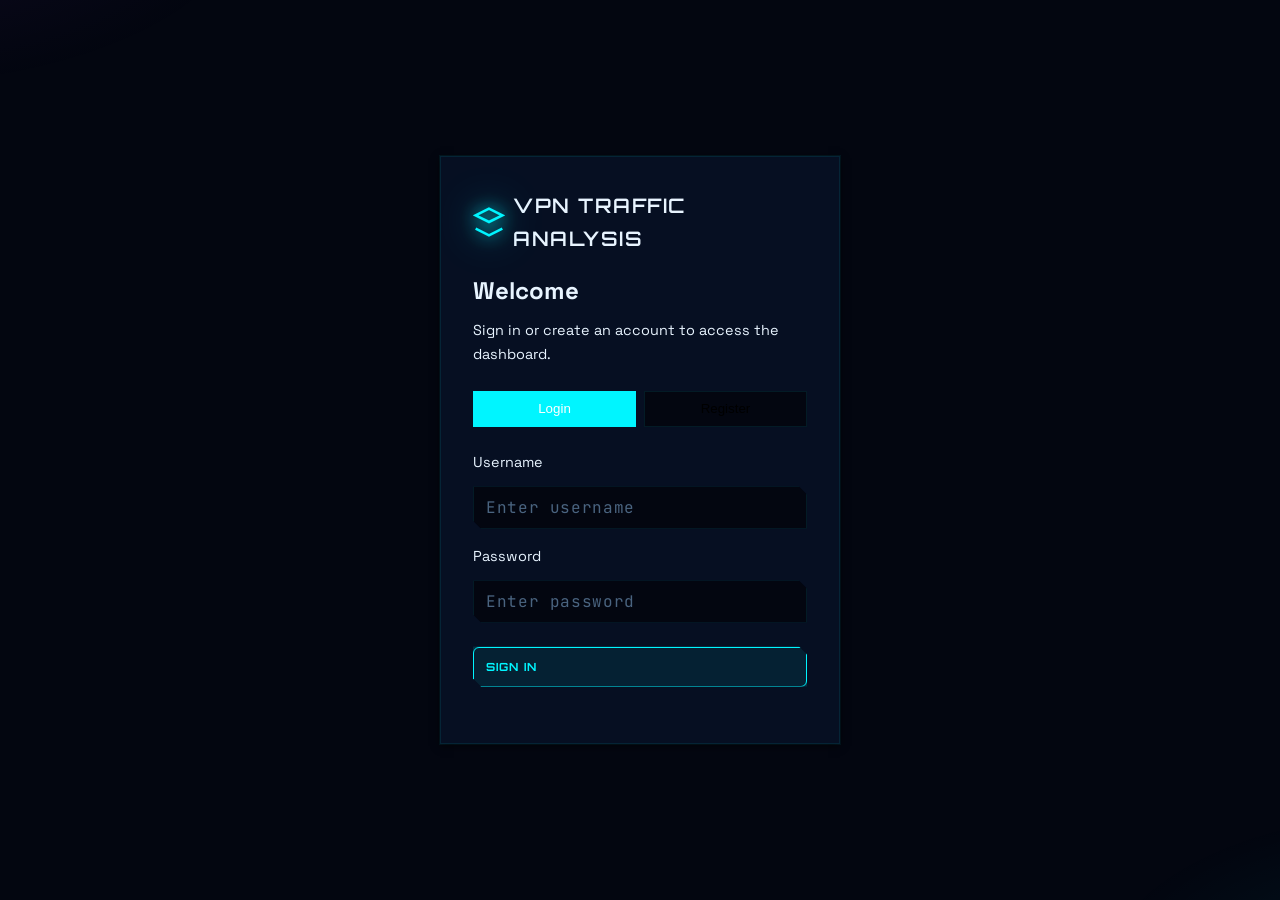
<file: login.html>
<!DOCTYPE html>
<html lang="en">
<head>
  <meta charset="UTF-8">
  <meta name="viewport" content="width=device-width, initial-scale=1.0">
  <title>Login | VPN Traffic Analysis</title>
  <link rel="preconnect" href="https://fonts.googleapis.com">
  <link rel="preconnect" href="https://fonts.gstatic.com" crossorigin>
  <link href="https://fonts.googleapis.com/css2?family=Poppins:wght@300;400;500;600;700&display=swap" rel="stylesheet">
  <link rel="stylesheet" href="styles.css">
  <style>
    .auth-page { min-height: 100vh; display: flex; align-items: center; justify-content: center; background: var(--bg); padding: 1rem; }
    .auth-card { width: 100%; max-width: 400px; background: var(--card); border-radius: var(--radius); padding: 2rem; box-shadow: var(--shadow); border: 1px solid var(--border); }
    .auth-card h1 { font-size: 1.5rem; margin-bottom: 0.5rem; }
    .auth-card p { color: var(--text-muted); font-size: 0.9rem; margin-bottom: 1.5rem; }
    .auth-tabs { display: flex; gap: 0.5rem; margin-bottom: 1.5rem; }
    .auth-tab { flex: 1; padding: 0.6rem; border: 1px solid var(--border); background: var(--bg); border-radius: var(--radius); cursor: pointer; font-weight: 500; text-align: center; }
    .auth-tab.active { background: var(--primary); color: white; border-color: var(--primary); }
    .auth-form { display: none; }
    .auth-form.active { display: block; }
    .auth-form .form-group { margin-bottom: 1rem; }
    .auth-form label { display: block; font-size: 0.9rem; margin-bottom: 0.35rem; }
    .auth-form input { width: 100%; padding: 0.6rem 0.75rem; border: 1px solid var(--border); border-radius: var(--radius); background: var(--bg); font-size: 1rem; }
    .auth-form input:focus { outline: none; border-color: var(--primary); box-shadow: 0 0 0 2px var(--primary-light); }
    .auth-form .btn { width: 100%; padding: 0.75rem; margin-top: 0.5rem; }
    .auth-msg { font-size: 0.85rem; color: var(--error); margin-top: 0.5rem; }
    .auth-msg.success { color: var(--success); }
  </style>
</head>
<body>
  <div class="auth-page">
    <div class="auth-card">
      <div class="logo" style="display: flex; align-items: center; gap: 0.5rem; margin-bottom: 1rem;">
        <svg width="32" height="32" viewBox="0 0 24 24" fill="none" stroke="currentColor" stroke-width="2">
          <path d="M12 2L2 7l10 5 10-5-10-5z"/>
          <path d="M2 17l10 5 10-5"/>
        </svg>
        <span style="font-size: 1.25rem; font-weight: 600;">VPN Traffic Analysis</span>
      </div>
      <h1>Welcome</h1>
      <p>Sign in or create an account to access the dashboard.</p>

      <div class="auth-tabs">
        <button class="auth-tab active" data-tab="login">Login</button>
        <button class="auth-tab" data-tab="register">Register</button>
      </div>

      <form id="loginForm" class="auth-form active">
        <div class="form-group">
          <label>Username</label>
          <input type="text" name="username" required placeholder="Enter username">
        </div>
        <div class="form-group">
          <label>Password</label>
          <input type="password" name="password" required placeholder="Enter password">
        </div>
        <button type="submit" class="btn btn-primary">Sign In</button>
        <p id="loginMsg" class="auth-msg"></p>
      </form>

      <form id="registerForm" class="auth-form">
        <div class="form-group">
          <label>Username</label>
          <input type="text" name="username" required placeholder="Choose username">
        </div>
        <div class="form-group">
          <label>Password</label>
          <input type="password" name="password" required placeholder="Choose password" minlength="4">
        </div>
        <div class="form-group">
          <label>Confirm Password</label>
          <input type="password" name="confirm" required placeholder="Confirm password">
        </div>
        <button type="submit" class="btn btn-primary">Create Account</button>
        <p id="registerMsg" class="auth-msg"></p>
      </form>
    </div>
  </div>
  <script>
    (function() {
      if (localStorage.getItem('vpn_user')) {
        window.location.href = '/';
        return;
      }
      const USERS_KEY = 'vpn_users';
      const USER_KEY = 'vpn_user';

      function getUsers() {
        try { return JSON.parse(localStorage.getItem(USERS_KEY) || '{}'); } catch { return {}; }
      }
      function saveUsers(users) { localStorage.setItem(USERS_KEY, JSON.stringify(users)); }

      document.querySelectorAll('.auth-tab').forEach(tab => {
        tab.addEventListener('click', () => {
          document.querySelectorAll('.auth-tab').forEach(t => t.classList.remove('active'));
          document.querySelectorAll('.auth-form').forEach(f => f.classList.remove('active'));
          tab.classList.add('active');
          document.getElementById(tab.dataset.tab + 'Form').classList.add('active');
          document.getElementById(tab.dataset.tab + 'Msg').textContent = '';
        });
      });

      document.getElementById('loginForm').addEventListener('submit', (e) => {
        e.preventDefault();
        const msg = document.getElementById('loginMsg');
        const username = e.target.username.value.trim();
        const password = e.target.password.value;
        const users = getUsers();
        if (!users[username] || users[username] !== password) {
          msg.textContent = 'Invalid username or password';
          msg.classList.remove('success');
          return;
        }
        localStorage.setItem(USER_KEY, JSON.stringify({ username }));
        msg.textContent = 'Success! Redirecting...';
        msg.classList.add('success');
        setTimeout(() => window.location.href = '/', 500);
      });

      document.getElementById('registerForm').addEventListener('submit', (e) => {
        e.preventDefault();
        const msg = document.getElementById('registerMsg');
        const username = e.target.username.value.trim();
        const password = e.target.password.value;
        const confirm = e.target.confirm.value;
        if (password !== confirm) {
          msg.textContent = 'Passwords do not match';
          msg.classList.remove('success');
          return;
        }
        if (password.length < 4) {
          msg.textContent = 'Password must be at least 4 characters';
          msg.classList.remove('success');
          return;
        }
        const users = getUsers();
        if (users[username]) {
          msg.textContent = 'Username already exists';
          msg.classList.remove('success');
          return;
        }
        users[username] = password;
        saveUsers(users);
        localStorage.setItem(USER_KEY, JSON.stringify({ username }));
        msg.textContent = 'Account created! Redirecting...';
        msg.classList.add('success');
        setTimeout(() => window.location.href = '/', 500);
      });
    })();
  </script>
</body>
</html>
</file>
<file: styles.css>
/* ============================================================
   VPN TRAFFIC CLASSIFIER — MAXIMUM EDITION (FIXED)
   Cyberpunk Intelligence Terminal
   Orbitron + JetBrains Mono · Neon · Holographic · Kinetic
   Full light/dark theme support · All text visible
   ============================================================ */

@import url('https://fonts.googleapis.com/css2?family=Orbitron:wght@400;500;600;700;800;900&family=JetBrains+Mono:ital,wght@0,300;0,400;0,500;0,700;1,400&family=Space+Grotesk:wght@300;400;500;600;700&display=swap');

/* ══════════════════════════════════════════════════════════════
   DARK THEME (default)
══════════════════════════════════════════════════════════════ */
:root,
[data-theme="dark"] {
  /* Base backgrounds */
  --bg:             #030610;
  --bg-2:           #060d1a;
  --bg-3:           #0a1428;
  --bg-4:           #0e1c36;

  /* Neon colors */
  --cyan:           #00f5ff;
  --cyan-dim:       #00c8d4;
  --cyan-ghost:     rgba(0, 245, 255, 0.08);
  --cyan-glow-sm:   0 0 12px rgba(0, 245, 255, 0.5);
  --cyan-glow:      0 0 30px rgba(0, 245, 255, 0.35), 0 0 60px rgba(0, 245, 255, 0.15);

  --violet:         #b14fff;
  --violet-dim:     #8b3fd4;
  --violet-ghost:   rgba(177, 79, 255, 0.07);
  --violet-glow:    0 0 30px rgba(177, 79, 255, 0.4), 0 0 60px rgba(177, 79, 255, 0.15);

  --pink:           #ff2d78;
  --amber:          #ffb800;
  --amber-ghost:    rgba(255, 184, 0, 0.1);
  --amber-glow:     0 0 20px rgba(255, 184, 0, 0.4);

  --green:          #00ff88;
  --green-dim:      #00d46e;
  --green-ghost:    rgba(0, 255, 136, 0.08);
  --green-glow:     0 0 30px rgba(0, 255, 136, 0.4), 0 0 60px rgba(0, 255, 136, 0.15);

  --red:            #ff3d5a;
  --red-ghost:      rgba(255, 61, 90, 0.09);
  --red-glow:       0 0 30px rgba(255, 61, 90, 0.45);

  /* Semantic aliases */
  --primary:        #00f5ff;
  --success:        #00ff88;
  --success-bg:     rgba(0, 255, 136, 0.08);
  --success-glow:   0 0 30px rgba(0, 255, 136, 0.4), 0 0 60px rgba(0, 255, 136, 0.15);
  --danger:         #ff3d5a;
  --danger-bg:      rgba(255, 61, 90, 0.09);
  --danger-glow:    0 0 30px rgba(255, 61, 90, 0.45);
  --warning:        #ffb800;
  --warning-bg:     rgba(255, 184, 0, 0.1);
  --error:          #ff3d5a;

  /* TEXT — readable on dark */
  --text:           #e8f4ff;
  --text-2:         #8ab0d0;
  --text-3:         #4a6480;
  --text-on-neon:   #031020;   /* text sitting ON a neon bg */

  /* Borders */
  --border:         rgba(0, 245, 255, 0.09);
  --border-2:       rgba(0, 245, 255, 0.16);
  --border-active:  rgba(0, 245, 255, 0.5);

  /* Surfaces */
  --glass:          rgba(3, 10, 28, 0.88);
  --card:           rgba(8, 18, 42, 0.72);
  --card-hover:     rgba(10, 24, 55, 0.88);

  /* Sidebar */
  --sidebar-bg:     rgba(2, 5, 15, 0.97);
  --sidebar-text:   #4a6480;
  --sidebar-active: #00f5ff;

  /* Shadows */
  --shadow:         0 2px 8px rgba(0,0,0,0.6), 0 0 0 1px rgba(0,245,255,0.07);
  --shadow-lg:      0 20px 60px rgba(0,0,0,0.7), 0 0 0 1px rgba(0,245,255,0.12);
  --shadow-card:    0 4px 24px rgba(0,0,0,0.5), 0 0 0 1px rgba(0,245,255,0.07);

  /* Atmospheric backgrounds */
  --body-scanline:  rgba(0, 245, 255, 0.015);
  --body-grid:      rgba(0, 245, 255, 0.04);
  --body-glow-l:    rgba(177, 79, 255, 0.12);
  --body-glow-r:    rgba(0, 245, 255, 0.10);
  --body-pulse-l:   rgba(177, 79, 255, 0.07);
  --body-pulse-r:   rgba(0, 245, 255, 0.07);

  /* Gradient text — safe */
  --gradient-title: linear-gradient(135deg, #e8f4ff 0%, #00f5ff 50%, #b14fff 100%);
  --gradient-title-2: linear-gradient(90deg, #e8f4ff 0%, #00f5ff 40%, #b14fff 80%);
  --gradient-danger-title: linear-gradient(90deg, #ff3d5a, #ff2d78, #b14fff);

  /* Clip corners */
  --clip-corner:    polygon(0 0, calc(100% - 12px) 0, 100% 12px, 100% 100%, 12px 100%, 0 calc(100% - 12px));
  --clip-corner-sm: polygon(0 0, calc(100% - 8px) 0, 100% 8px, 100% 100%, 8px 100%, 0 calc(100% - 8px));

  /* Motion */
  --ease:           cubic-bezier(0.16, 1, 0.3, 1);
  --ease-bounce:    cubic-bezier(0.34, 1.56, 0.64, 1);
  --t:              0.2s cubic-bezier(0.16, 1, 0.3, 1);
  --t-slow:         0.5s cubic-bezier(0.16, 1, 0.3, 1);
}

/* ══════════════════════════════════════════════════════════════
   LIGHT THEME — Luminous Holographic
══════════════════════════════════════════════════════════════ */
[data-theme="light"] {
  /* Base backgrounds — bright pearl */
  --bg:             #f0f4ff;
  --bg-2:           #e4ecff;
  --bg-3:           #d8e4ff;
  --bg-4:           #ccd8ff;

  /* Neon → shifted to deeper saturated tones for contrast on light */
  --cyan:           #0088cc;
  --cyan-dim:       #006fa8;
  --cyan-ghost:     rgba(0, 136, 204, 0.1);
  --cyan-glow-sm:   0 0 10px rgba(0, 136, 204, 0.35);
  --cyan-glow:      0 0 24px rgba(0, 136, 204, 0.25), 0 0 48px rgba(0, 136, 204, 0.1);

  --violet:         #7c22e0;
  --violet-dim:     #6318b8;
  --violet-ghost:   rgba(124, 34, 224, 0.08);
  --violet-glow:    0 0 24px rgba(124, 34, 224, 0.25);

  --pink:           #cc1060;
  --amber:          #b06000;
  --amber-ghost:    rgba(176, 96, 0, 0.08);
  --amber-glow:     0 0 14px rgba(176, 96, 0, 0.25);

  --green:          #007a40;
  --green-dim:      #006030;
  --green-ghost:    rgba(0, 122, 64, 0.09);
  --green-glow:     0 0 20px rgba(0, 122, 64, 0.2);

  --red:            #cc1a30;
  --red-ghost:      rgba(204, 26, 48, 0.08);
  --red-glow:       0 0 20px rgba(204, 26, 48, 0.2);

  /* Semantic */
  --primary:        #0088cc;
  --success:        #007a40;
  --success-bg:     rgba(0, 122, 64, 0.09);
  --success-glow:   0 0 20px rgba(0, 122, 64, 0.2);
  --danger:         #cc1a30;
  --danger-bg:      rgba(204, 26, 48, 0.08);
  --danger-glow:    0 0 20px rgba(204, 26, 48, 0.2);
  --warning:        #b06000;
  --warning-bg:     rgba(176, 96, 0, 0.08);
  --error:          #cc1a30;

  /* TEXT — readable on light */
  --text:           #0a0f1e;
  --text-2:         #2c4060;
  --text-3:         #5070a0;
  --text-on-neon:   #ffffff;

  /* Borders */
  --border:         rgba(0, 136, 204, 0.14);
  --border-2:       rgba(0, 136, 204, 0.24);
  --border-active:  rgba(0, 136, 204, 0.55);

  /* Surfaces */
  --glass:          rgba(240, 244, 255, 0.92);
  --card:           rgba(255, 255, 255, 0.82);
  --card-hover:     rgba(255, 255, 255, 0.96);

  /* Sidebar stays dark */
  --sidebar-bg:     #080e20;
  --sidebar-text:   #5070a0;
  --sidebar-active: #00c8ff;

  /* Shadows */
  --shadow:         0 2px 8px rgba(0,0,0,0.1), 0 0 0 1px rgba(0,136,204,0.1);
  --shadow-lg:      0 16px 48px rgba(0,0,0,0.14), 0 0 0 1px rgba(0,136,204,0.14);
  --shadow-card:    0 4px 20px rgba(0,0,0,0.08), 0 0 0 1px rgba(0,136,204,0.1);

  /* Atmospheric backgrounds — lighter, softer */
  --body-scanline:  rgba(0, 100, 180, 0.018);
  --body-grid:      rgba(0, 100, 180, 0.055);
  --body-glow-l:    rgba(124, 34, 224, 0.06);
  --body-glow-r:    rgba(0, 136, 204, 0.06);
  --body-pulse-l:   rgba(124, 34, 224, 0.04);
  --body-pulse-r:   rgba(0, 136, 204, 0.04);

  /* Gradient text — safe on light */
  --gradient-title: linear-gradient(135deg, #0a0f1e 0%, #0088cc 50%, #7c22e0 100%);
  --gradient-title-2: linear-gradient(90deg, #0a0f1e 0%, #0088cc 40%, #7c22e0 80%);
  --gradient-danger-title: linear-gradient(90deg, #cc1a30, #cc1060, #7c22e0);
}

/* ══════════════════════════════════════════════════════════════
   RESET & BASE
══════════════════════════════════════════════════════════════ */
*, *::before, *::after {
  box-sizing: border-box;
  margin: 0;
  padding: 0;
}

html {
  font-size: 16px;
  scroll-behavior: smooth;
  -webkit-font-smoothing: antialiased;
  -moz-osx-font-smoothing: grayscale;
  cursor: crosshair;
}

/* ── BODY — ATMOSPHERIC (theme-adaptive) ────────────────────── */
body {
  font-family: "Space Grotesk", system-ui, sans-serif;
  background-color: var(--bg);
  color: var(--text);
  line-height: 1.65;
  min-height: 100vh;
  overflow-x: hidden;
  transition: background-color 0.4s ease, color 0.3s ease;

  background-image:
    repeating-linear-gradient(
      0deg,
      transparent,
      transparent 2px,
      var(--body-scanline) 2px,
      var(--body-scanline) 4px
    ),
    linear-gradient(var(--body-grid) 1px, transparent 1px),
    linear-gradient(90deg, var(--body-grid) 1px, transparent 1px),
    radial-gradient(ellipse 70% 50% at -10% -5%, var(--body-glow-l) 0%, transparent 60%),
    radial-gradient(ellipse 60% 50% at 110% 110%, var(--body-glow-r) 0%, transparent 55%);

  background-size:
    100% 4px,
    40px 40px,
    40px 40px,
    100% 100%,
    100% 100%;

  background-attachment: fixed;
}

body::before {
  content: '';
  position: fixed;
  top: -50%;
  left: -50%;
  width: 200%;
  height: 200%;
  background:
    radial-gradient(ellipse 30% 20% at 20% 20%, var(--body-pulse-l) 0%, transparent 50%),
    radial-gradient(ellipse 25% 20% at 80% 80%, var(--body-pulse-r) 0%, transparent 50%);
  animation: ambientPulse 8s ease-in-out infinite alternate;
  pointer-events: none;
  z-index: 0;
}

@keyframes ambientPulse {
  0%   { transform: scale(1) rotate(0deg); opacity: 0.6; }
  100% { transform: scale(1.1) rotate(2deg); opacity: 1; }
}

/* ── SCROLLBAR ──────────────────────────────────────────────── */
::-webkit-scrollbar { width: 6px; height: 6px; }
::-webkit-scrollbar-track { background: var(--bg-2); }
::-webkit-scrollbar-thumb {
  background: linear-gradient(180deg, var(--cyan), var(--violet));
  border-radius: 99px;
}
::-webkit-scrollbar-corner { background: var(--bg-2); }

::selection {
  background: rgba(0, 136, 204, 0.22);
  color: var(--cyan);
}

[data-theme="dark"] ::selection {
  background: rgba(0, 245, 255, 0.22);
  color: #00f5ff;
}

/* ══════════════════════════════════════════════════════════════
   LAYOUT
══════════════════════════════════════════════════════════════ */
.app-wrapper {
  display: flex;
  min-height: 100vh;
  position: relative;
  z-index: 1;
}

/* ══════════════════════════════════════════════════════════════
   SIDEBAR
══════════════════════════════════════════════════════════════ */
.sidebar {
  width: 260px;
  min-width: 260px;
  background: var(--sidebar-bg);
  padding: 0;
  position: fixed;
  height: 100vh;
  z-index: 100;
  transition: transform var(--t-slow), width var(--t-slow);
  border-right: 1px solid var(--border);
  overflow: hidden;
}

/* Animated glowing border-right */
.sidebar::after {
  content: '';
  position: absolute;
  top: 0;
  right: 0;
  width: 1px;
  height: 100%;
  background: linear-gradient(180deg,
    transparent 0%,
    #00f5ff 20%,
    #b14fff 50%,
    #00f5ff 80%,
    transparent 100%
  );
  box-shadow: 0 0 12px rgba(0,245,255,0.5);
  animation: sidebarLineScroll 4s linear infinite;
}

@keyframes sidebarLineScroll {
  0%   { opacity: 0.4; }
  50%  { opacity: 1; }
  100% { opacity: 0.4; }
}

/* Top accent bar */
.sidebar::before {
  content: '';
  position: absolute;
  top: 0;
  left: 0;
  right: 0;
  height: 3px;
  background: linear-gradient(90deg, transparent, #00f5ff, #b14fff, #ff2d78, transparent);
  animation: chromaShift 3s ease infinite;
  z-index: 2;
}

@keyframes chromaShift {
  0%, 100% { filter: hue-rotate(0deg); }
  50%       { filter: hue-rotate(30deg); }
}

.sidebar-header {
  padding: 1.75rem 1.5rem 1.25rem;
  position: relative;
}

/* Separator line after logo */
.sidebar-header::after {
  content: '';
  display: block;
  margin-top: 1.25rem;
  height: 1px;
  background: linear-gradient(90deg, rgba(0,245,255,0.3), transparent);
}

.logo {
  display: flex;
  align-items: center;
  gap: 0.75rem;
  /* Always white/light on the always-dark sidebar */
  color: #e8f4ff;
  font-family: "Orbitron", monospace;
  font-weight: 800;
  font-size: 0.95rem;
  letter-spacing: 0.1em;
  text-transform: uppercase;
}

.logo svg {
  flex-shrink: 0;
  color: #00f5ff;
  filter: drop-shadow(0 0 8px #00f5ff) drop-shadow(0 0 20px rgba(0,245,255,0.4));
  animation: logoGlow 3s ease-in-out infinite alternate;
}

@keyframes logoGlow {
  0%   { filter: drop-shadow(0 0 6px #00f5ff) drop-shadow(0 0 14px rgba(0,245,255,0.3)); }
  100% { filter: drop-shadow(0 0 12px #00f5ff) drop-shadow(0 0 28px rgba(0,245,255,0.5)); }
}

.sidebar-nav {
  display: flex;
  flex-direction: column;
  gap: 0.1rem;
  padding: 0.5rem 0.75rem;
}

.nav-item {
  display: flex;
  align-items: center;
  gap: 0.75rem;
  padding: 0.7rem 0.85rem;
  background: none;
  border: 1px solid transparent;
  border-radius: 6px;
  /* Always light text on dark sidebar */
  color: #5070a0;
  font-family: "Orbitron", monospace;
  font-size: 0.68rem;
  font-weight: 600;
  letter-spacing: 0.08em;
  text-transform: uppercase;
  cursor: pointer;
  transition: all 0.2s ease;
  text-align: left;
  width: 100%;
  position: relative;
  overflow: hidden;
  clip-path: polygon(0 0, calc(100% - 8px) 0, 100% 8px, 100% 100%, 8px 100%, 0 calc(100% - 8px));
}

.nav-item::before {
  content: '';
  position: absolute;
  top: 0;
  left: -100%;
  width: 100%;
  height: 100%;
  background: linear-gradient(90deg, transparent, rgba(0,245,255,0.08), transparent);
  transition: left 0.4s ease;
}

.nav-item:hover::before { left: 100%; }

.nav-item:hover {
  color: #00f5ff;
  border-color: rgba(0,245,255,0.15);
  background: rgba(0,245,255,0.06);
}

.nav-item.active {
  color: #00f5ff;
  background: rgba(0,245,255,0.08);
  border-color: rgba(0,245,255,0.4);
  box-shadow: 0 0 12px rgba(0,245,255,0.2), inset 0 0 20px rgba(0,245,255,0.04);
}

.nav-item.active svg {
  filter: drop-shadow(0 0 4px #00f5ff);
}

.nav-item.active::after {
  content: '';
  position: absolute;
  left: 0;
  top: 20%;
  bottom: 20%;
  width: 2px;
  background: #00f5ff;
  box-shadow: 0 0 8px #00f5ff;
  border-radius: 99px;
}

/* ══════════════════════════════════════════════════════════════
   MAIN
══════════════════════════════════════════════════════════════ */
.main {
  flex: 1;
  margin-left: 260px;
  display: flex;
  flex-direction: column;
  min-height: 100vh;
}

/* ══════════════════════════════════════════════════════════════
   TOPBAR
══════════════════════════════════════════════════════════════ */
.topbar {
  background: var(--glass);
  padding: 0.875rem 2rem;
  display: flex;
  align-items: center;
  justify-content: space-between;
  position: sticky;
  top: 0;
  z-index: 50;
  backdrop-filter: blur(24px) saturate(1.5);
  -webkit-backdrop-filter: blur(24px) saturate(1.5);
  border-bottom: 1px solid var(--border);
  box-shadow: var(--shadow);
  transition: background 0.3s ease;
}

/* Animated scan line on topbar */
.topbar::after {
  content: '';
  position: absolute;
  bottom: -1px;
  left: -40%;
  height: 1px;
  width: 40%;
  background: linear-gradient(90deg, transparent, var(--cyan), transparent);
  animation: topbarScan 3s linear infinite;
}

@keyframes topbarScan {
  0%   { left: -40%; }
  100% { left: 140%; }
}

.topbar-title {
  font-family: "Orbitron", monospace;
  font-size: 1rem;
  font-weight: 700;
  letter-spacing: 0.1em;
  text-transform: uppercase;
  /* Use plain var(--text) so it's always readable; add subtle glow */
  color: var(--text);
  text-shadow: 0 0 20px rgba(0, 136, 204, 0.3);
}

[data-theme="dark"] .topbar-title {
  text-shadow: 0 0 20px rgba(0, 245, 255, 0.3);
}

.topbar-right {
  display: flex;
  align-items: center;
  gap: 0.875rem;
}

.model-badge {
  font-family: "JetBrains Mono", monospace;
  font-size: 0.68rem;
  font-weight: 700;
  padding: 0.28rem 0.65rem;
  border-radius: 999px;
  border: 1px solid transparent;
  letter-spacing: 0.1em;
  text-transform: uppercase;
}

.model-badge.loaded {
  background: var(--success-bg);
  color: var(--success);
  border-color: rgba(0, 122, 64, 0.3);
  box-shadow: var(--success-glow);
  animation: statusPulse 3s ease-in-out infinite;
}

[data-theme="dark"] .model-badge.loaded {
  border-color: rgba(0,255,136,0.3);
}

@keyframes statusPulse {
  0%, 100% { opacity: 1; }
  50%       { opacity: 0.75; }
}

.model-badge.error {
  background: var(--danger-bg);
  color: var(--danger);
  border-color: rgba(204,26,48,0.3);
  box-shadow: var(--danger-glow);
}

[data-theme="dark"] .model-badge.error {
  border-color: rgba(255,61,90,0.3);
}

.user-badge {
  font-family: "JetBrains Mono", monospace;
  font-size: 0.75rem;
  color: var(--text-3);
}

.btn-sm { padding: 0.3rem 0.7rem; font-size: 0.75rem; }

.theme-toggle {
  width: 38px;
  height: 38px;
  border-radius: 6px;
  border: 1px solid var(--border-2);
  background: var(--card);
  cursor: pointer;
  display: flex;
  align-items: center;
  justify-content: center;
  transition: all 0.2s ease;
  clip-path: polygon(0 0, calc(100% - 8px) 0, 100% 8px, 100% 100%, 8px 100%, 0 calc(100% - 8px));
}

.theme-toggle:hover {
  border-color: var(--cyan);
  box-shadow: var(--cyan-glow-sm);
  background: var(--cyan-ghost);
}

.theme-toggle svg { color: var(--text-2); }

/* Dark theme: show sun (to switch to light), hide moon */
.theme-toggle .icon-moon { display: none; }
.theme-toggle .icon-sun  { display: block; }

/* Light theme: show moon (to switch to dark), hide sun */
[data-theme="light"] .theme-toggle .icon-sun  { display: none; }
[data-theme="light"] .theme-toggle .icon-moon { display: block; }

/* ══════════════════════════════════════════════════════════════
   CONTENT
══════════════════════════════════════════════════════════════ */
.content {
  flex: 1;
  padding: 2rem;
  max-width: 1000px;
  position: relative;
  z-index: 1;
}

.page { display: none; }

.page.active {
  display: block;
  animation: pageReveal 0.5s ease both;
}

@keyframes pageReveal {
  0%   { opacity: 0; transform: translateY(14px) scale(0.99); filter: blur(3px); }
  100% { opacity: 1; transform: translateY(0) scale(1); filter: blur(0); }
}

.section-title {
  font-family: "Orbitron", monospace;
  font-size: 0.78rem;
  font-weight: 700;
  letter-spacing: 0.15em;
  text-transform: uppercase;
  color: var(--cyan);
  margin-bottom: 1.25rem;
  display: flex;
  align-items: center;
  gap: 0.75rem;
}

.section-title::before {
  content: '◈';
  color: var(--violet);
  font-size: 0.85rem;
  animation: spinGlyph 6s linear infinite;
}

@keyframes spinGlyph {
  0%   { transform: rotate(0deg); }
  100% { transform: rotate(360deg); }
}

/* ══════════════════════════════════════════════════════════════
   CARDS — HOLOGRAPHIC GLASS
══════════════════════════════════════════════════════════════ */
.card {
  background: var(--card);
  border: 1px solid var(--border);
  border-radius: 10px;
  padding: 1.5rem;
  box-shadow: var(--shadow-card);
  margin-bottom: 1.25rem;
  backdrop-filter: blur(16px) saturate(1.3);
  -webkit-backdrop-filter: blur(16px) saturate(1.3);
  position: relative;
  overflow: hidden;
  clip-path: polygon(0 0, calc(100% - 12px) 0, 100% 12px, 100% 100%, 12px 100%, 0 calc(100% - 12px));
  transition: border-color 0.2s ease, box-shadow 0.2s ease, background 0.3s ease;
}

/* Holographic shimmer */
.card::before {
  content: '';
  position: absolute;
  top: -150%;
  left: -150%;
  width: 400%;
  height: 400%;
  background: conic-gradient(
    from 180deg at 50% 50%,
    rgba(0,200,255,0.025) 0deg,
    rgba(177,79,255,0.025) 90deg,
    rgba(255,45,120,0.015) 180deg,
    rgba(0,255,136,0.015) 270deg,
    rgba(0,200,255,0.025) 360deg
  );
  animation: holoRotate 12s linear infinite;
  pointer-events: none;
}

@keyframes holoRotate {
  0%   { transform: rotate(0deg); }
  100% { transform: rotate(360deg); }
}

/* Chromatic top edge */
.card::after {
  content: '';
  position: absolute;
  top: 0;
  left: 0;
  right: 0;
  height: 1px;
  background: linear-gradient(90deg,
    transparent 0%,
    var(--violet) 20%,
    var(--cyan) 50%,
    var(--pink) 80%,
    transparent 100%
  );
  opacity: 0.35;
  pointer-events: none;
  transition: opacity 0.2s ease;
}

.card:hover {
  border-color: var(--border-2);
  box-shadow: var(--shadow-lg), var(--cyan-glow-sm);
  background: var(--card-hover);
}

.card:hover::after { opacity: 0.7; }

/* ── Card typography — always readable ──────────────────────── */
.card-title {
  font-family: "Orbitron", monospace;
  font-size: 0.95rem;
  font-weight: 700;
  letter-spacing: 0.05em;
  text-transform: uppercase;
  margin-bottom: 0.4rem;
  color: var(--text); /* plain, always readable */
}

.card-desc {
  color: var(--text-2);
  font-size: 0.85rem;
  margin-bottom: 1.5rem;
  font-family: "JetBrains Mono", monospace;
  line-height: 1.7;
  border-left: 2px solid var(--border-2);
  padding-left: 0.75rem;
}

/* ══════════════════════════════════════════════════════════════
   FORMS
══════════════════════════════════════════════════════════════ */
.live-form {
  display: flex;
  flex-direction: column;
  gap: 1rem;
}

.form-row {
  display: grid;
  grid-template-columns: repeat(auto-fill, minmax(170px, 1fr));
  gap: 0.875rem;
}

.form-group {
  display: flex;
  flex-direction: column;
  gap: 0.4rem;
  position: relative;
}

.form-group span {
  font-family: "JetBrains Mono", monospace;
  font-size: 0.65rem;
  font-weight: 700;
  color: var(--text-2);
  text-transform: uppercase;
  letter-spacing: 0.12em;
  display: flex;
  align-items: center;
  gap: 0.4rem;
}

.form-group span::before {
  content: '▸';
  color: var(--violet);
  font-size: 0.6rem;
}

.form-group input {
  padding: 0.65rem 0.9rem;
  border: 1px solid var(--border-2);
  border-radius: 6px;
  font-family: "JetBrains Mono", monospace;
  font-size: 0.875rem;
  background: var(--bg-3);
  color: var(--text);          /* always readable */
  transition: all 0.2s ease;
  letter-spacing: 0.04em;
  clip-path: polygon(0 0, calc(100% - 8px) 0, 100% 8px, 100% 100%, 8px 100%, 0 calc(100% - 8px));
}

.form-group input:focus {
  outline: none;
  border-color: var(--cyan);
  box-shadow: var(--cyan-glow-sm);
  background: var(--bg-4);
}

.form-group input::placeholder {
  color: var(--text-3);
  opacity: 1;
}

.form-actions {
  display: flex;
  gap: 0.875rem;
  flex-wrap: wrap;
  align-items: center;
}

/* ══════════════════════════════════════════════════════════════
   BUTTONS
══════════════════════════════════════════════════════════════ */
.btn {
  padding: 0.72rem 1.5rem;
  border-radius: 6px;
  font-family: "Orbitron", monospace;
  font-size: 0.7rem;
  font-weight: 700;
  cursor: pointer;
  border: none;
  transition: all 0.2s ease;
  display: inline-flex;
  align-items: center;
  gap: 0.5rem;
  letter-spacing: 0.1em;
  text-transform: uppercase;
  position: relative;
  overflow: hidden;
  clip-path: polygon(0 0, calc(100% - 8px) 0, 100% 8px, 100% 100%, 8px 100%, 0 calc(100% - 8px));
}

.btn::before {
  content: '';
  position: absolute;
  top: 0;
  left: -100%;
  width: 100%;
  height: 100%;
  background: linear-gradient(90deg, transparent, rgba(255,255,255,0.15), transparent);
  transition: left 0.4s ease;
}

.btn:hover:not(:disabled)::before { left: 100%; }

.btn:focus {
  outline: none;
  box-shadow: 0 0 0 2px var(--bg), 0 0 0 4px var(--cyan), var(--cyan-glow-sm);
}

.btn:disabled { opacity: 0.35; cursor: not-allowed; }

.btn-primary {
  background: var(--cyan-ghost);
  color: var(--cyan);
  border: 1px solid var(--cyan);
  box-shadow: var(--cyan-glow-sm);
}

[data-theme="light"] .btn-primary {
  background: rgba(0, 136, 204, 0.12);
  color: #004d80;
  border-color: #0088cc;
}

.btn-primary:hover:not(:disabled) {
  transform: translateY(-2px) scale(1.02);
  box-shadow: var(--cyan-glow);
}

.btn-primary:active:not(:disabled) { transform: translateY(0) scale(0.99); }

.btn-secondary {
  background: var(--violet-ghost);
  color: var(--violet);
  border: 1px solid rgba(177,79,255,0.35);
}

[data-theme="light"] .btn-secondary {
  background: rgba(124,34,224,0.08);
  color: #5a0db8;
  border-color: rgba(124,34,224,0.35);
}

.btn-secondary:hover:not(:disabled) {
  box-shadow: var(--violet-glow);
  transform: translateY(-1px);
}

.btn .btn-loading { display: none; }
.btn.loading .btn-text { display: none; }
.btn.loading .btn-loading {
  display: inline-flex !important;
  align-items: center;
  gap: 0.5rem;
}

.spinner { animation: spin 0.7s linear infinite; }
@keyframes spin { to { transform: rotate(360deg); } }

/* ══════════════════════════════════════════════════════════════
   RESULT CARD
══════════════════════════════════════════════════════════════ */
.result-card .result-title {
  font-family: "JetBrains Mono", monospace;
  font-size: 0.65rem;
  font-weight: 700;
  color: var(--text-2);
  text-transform: uppercase;
  letter-spacing: 0.15em;
  margin-bottom: 1.1rem;
  padding-bottom: 0.75rem;
  border-bottom: 1px solid var(--border);
}

.result-body {
  display: flex;
  flex-direction: column;
  gap: 1rem;
}

.result-badge {
  display: inline-flex;
  align-items: center;
  gap: 0.5rem;
  padding: 0.45rem 1.1rem;
  font-family: "Orbitron", monospace;
  font-weight: 700;
  font-size: 0.78rem;
  width: fit-content;
  letter-spacing: 0.1em;
  text-transform: uppercase;
  clip-path: polygon(0 0, calc(100% - 8px) 0, 100% 8px, 100% 100%, 8px 100%, 0 calc(100% - 8px));
  border: 1px solid transparent;
}

.result-badge::before {
  content: '■';
  font-size: 0.5rem;
  animation: blink 1.5s step-end infinite;
}

@keyframes blink {
  0%, 100% { opacity: 1; }
  50%       { opacity: 0; }
}

.result-badge.vpn {
  background: var(--danger-bg);
  color: var(--danger);
  border-color: rgba(204,26,48,0.3);
  box-shadow: var(--danger-glow);
}

[data-theme="dark"] .result-badge.vpn {
  border-color: rgba(255,61,90,0.3);
}

.result-badge.non-vpn,
.result-badge.nonvpn {
  background: var(--success-bg);
  color: var(--success);
  border-color: rgba(0,122,64,0.3);
  box-shadow: var(--success-glow);
}

[data-theme="dark"] .result-badge.non-vpn,
[data-theme="dark"] .result-badge.nonvpn {
  border-color: rgba(0,255,136,0.3);
}

.result-confidence {
  font-family: "JetBrains Mono", monospace;
  color: var(--text-2);
  font-size: 0.82rem;
  letter-spacing: 0.04em;
}

.result-confidence strong {
  color: var(--text);
  margin-left: 0.25rem;
}

.model-results {
  display: flex;
  gap: 0.75rem;
  margin-bottom: 1rem;
  flex-wrap: wrap;
}

.model-results.compact .model-result {
  display: flex;
  align-items: center;
  gap: 0.5rem;
  padding: 0.5rem 0.875rem;
  background: var(--bg-3);
  border-radius: 6px;
  border: 1px solid var(--border);
}

.model-result {
  display: flex;
  flex-direction: column;
  gap: 0.5rem;
  padding: 0.875rem;
  background: var(--bg-3);
  border-radius: 6px;
  border: 1px solid var(--border);
  transition: border-color 0.2s ease;
}

.model-result:hover { border-color: var(--border-active); }

.model-name {
  font-family: "JetBrains Mono", monospace;
  font-size: 0.65rem;
  font-weight: 700;
  color: var(--text-3);
  text-transform: uppercase;
  letter-spacing: 0.1em;
}

.result-chart-wrapper {
  width: 100%;
  max-width: 420px;
  height: 200px;
  margin-top: 1rem;
  position: relative;
}

/* ══════════════════════════════════════════════════════════════
   UPLOAD ZONE
══════════════════════════════════════════════════════════════ */
.upload-zone {
  border: 1px dashed var(--border-2);
  border-radius: 10px;
  padding: 3rem 2rem;
  text-align: center;
  cursor: crosshair;
  transition: all 0.4s ease;
  margin-bottom: 1.5rem;
  background: var(--bg-2);
  position: relative;
  overflow: hidden;
  clip-path: polygon(0 0, calc(100% - 12px) 0, 100% 12px, 100% 100%, 12px 100%, 0 calc(100% - 12px));
}

/* Corner bracket decorations */
.upload-zone::before {
  content: '';
  position: absolute;
  inset: 0;
  background:
    linear-gradient(var(--cyan), var(--cyan)) top left / 20px 1px no-repeat,
    linear-gradient(var(--cyan), var(--cyan)) top left / 1px 20px no-repeat,
    linear-gradient(var(--cyan), var(--cyan)) top right / 20px 1px no-repeat,
    linear-gradient(var(--cyan), var(--cyan)) top right / 1px 20px no-repeat,
    linear-gradient(var(--cyan), var(--cyan)) bottom left / 20px 1px no-repeat,
    linear-gradient(var(--cyan), var(--cyan)) bottom left / 1px 20px no-repeat,
    linear-gradient(var(--cyan), var(--cyan)) bottom right / 20px 1px no-repeat,
    linear-gradient(var(--cyan), var(--cyan)) bottom right / 1px 20px no-repeat;
  opacity: 0.35;
  transition: opacity 0.3s ease;
}

.upload-zone::after {
  content: '';
  position: absolute;
  top: -50%;
  left: -50%;
  width: 200%;
  height: 200%;
  background: radial-gradient(circle at 50% 50%, var(--cyan-ghost), transparent 60%);
  opacity: 0;
  transition: opacity 0.4s ease;
}

.upload-zone:hover,
.upload-zone.dragover {
  border-color: var(--cyan);
  box-shadow: var(--cyan-glow), inset 0 0 60px rgba(0,136,204,0.04);
}

.upload-zone:hover::before,
.upload-zone.dragover::before { opacity: 0.9; }

.upload-zone:hover::after,
.upload-zone.dragover::after { opacity: 1; }

.upload-zone svg {
  color: var(--text-3);
  margin-bottom: 0.875rem;
  position: relative;
  z-index: 1;
  transition: all 0.3s ease;
}

.upload-zone:hover svg {
  color: var(--cyan);
  filter: drop-shadow(0 0 8px var(--cyan));
}

.upload-zone p {
  color: var(--text-2);
  font-family: "JetBrains Mono", monospace;
  font-size: 0.85rem;
  position: relative;
  z-index: 1;
  letter-spacing: 0.04em;
}

.upload-zone-filename {
  font-family: "JetBrains Mono", monospace;
  font-weight: 700;
  color: var(--cyan);
  margin-top: 0.5rem;
  font-size: 0.82rem;
  position: relative;
  z-index: 1;
}

.upload-zone.has-file {
  border-color: var(--success);
  box-shadow: var(--success-glow);
}

/* ══════════════════════════════════════════════════════════════
   TABLES
══════════════════════════════════════════════════════════════ */
.preview-table-wrapper { margin-bottom: 1.5rem; }

.preview-table-wrapper h4 {
  font-family: "JetBrains Mono", monospace;
  font-size: 0.65rem;
  color: var(--text-3);
  text-transform: uppercase;
  letter-spacing: 0.12em;
  margin-bottom: 0.75rem;
}

.table-scroll {
  overflow-x: auto;
  max-height: 320px;
  overflow-y: auto;
  border-radius: 6px;
  border: 1px solid var(--border);
}

.data-table {
  width: 100%;
  border-collapse: collapse;
  font-family: "JetBrains Mono", monospace;
  font-size: 0.78rem;
}

.data-table th {
  background: var(--bg-4);
  color: var(--cyan);
  font-weight: 700;
  padding: 0.65rem 0.875rem;
  text-align: left;
  position: sticky;
  top: 0;
  white-space: nowrap;
  text-transform: uppercase;
  letter-spacing: 0.1em;
  font-size: 0.65rem;
  border-bottom: 1px solid var(--border-2);
}

.data-table td {
  padding: 0.5rem 0.875rem;
  border-bottom: 1px solid var(--border);
  color: var(--text-2);
  letter-spacing: 0.02em;
}

.data-table tbody tr:hover td {
  background: var(--cyan-ghost);
  color: var(--text);
}

.results-header {
  display: flex;
  justify-content: space-between;
  align-items: center;
  flex-wrap: wrap;
  gap: 1rem;
  margin-bottom: 1rem;
}

.results-header span {
  font-family: "JetBrains Mono", monospace;
  color: var(--text-3);
  font-size: 0.75rem;
  letter-spacing: 0.06em;
}

/* ══════════════════════════════════════════════════════════════
   METRICS
══════════════════════════════════════════════════════════════ */
.metrics-clean { display: flex; flex-direction: column; gap: 1.5rem; }
.metrics-table-card { max-width: 500px; }

.metrics-table-card h3 {
  font-family: "JetBrains Mono", monospace;
  font-size: 0.65rem;
  color: var(--text-2);
  text-transform: uppercase;
  letter-spacing: 0.12em;
  margin-bottom: 1rem;
}

.metrics-table {
  width: 100%;
  border-collapse: collapse;
  font-family: "JetBrains Mono", monospace;
  font-size: 0.88rem;
}

.metrics-table th,
.metrics-table td {
  padding: 0.65rem 0.85rem;
  text-align: left;
  border-bottom: 1px solid var(--border);
  color: var(--text);
}

.metrics-table th {
  color: var(--text-3);
  font-size: 0.65rem;
  text-transform: uppercase;
  letter-spacing: 0.1em;
  font-weight: 700;
}

.metrics-table tbody tr:hover td {
  background: var(--cyan-ghost);
}

.cm-details {
  margin-top: 1.25rem;
  padding-top: 1rem;
  border-top: 1px solid var(--border);
}

.cm-details summary {
  cursor: pointer;
  font-family: "JetBrains Mono", monospace;
  font-size: 0.78rem;
  color: var(--cyan);
  letter-spacing: 0.06em;
}

.cm-grid { display: flex; flex-wrap: wrap; gap: 1.5rem; margin-top: 1rem; }

.cm-box {
  padding: 1rem 1.25rem;
  background: var(--bg-3);
  border-radius: 6px;
  border: 1px solid var(--border);
}

.cm-label {
  display: block;
  font-family: "JetBrains Mono", monospace;
  font-size: 0.62rem;
  font-weight: 700;
  color: var(--text-3);
  margin-bottom: 0.75rem;
  text-transform: uppercase;
  letter-spacing: 0.12em;
}

.cm-table {
  border-collapse: collapse;
  font-family: "JetBrains Mono", monospace;
  font-size: 0.85rem;
}

.cm-table th, .cm-table td {
  padding: 0.5rem 0.75rem;
  text-align: center;
  min-width: 3.5rem;
}

.cm-table th {
  color: var(--text-3);
  font-size: 0.65rem;
  text-transform: uppercase;
  letter-spacing: 0.08em;
}

.cm-table .tn { background: var(--success-bg); color: var(--success); border-radius: 4px; }
.cm-table .fp { background: var(--warning-bg); color: var(--warning); border-radius: 4px; }
.cm-table .fn { background: var(--warning-bg); color: var(--warning); border-radius: 4px; }
.cm-table .tp { background: var(--success-bg); color: var(--success); border-radius: 4px; }

.metrics-charts {
  display: grid;
  grid-template-columns: repeat(auto-fit, minmax(280px, 1fr));
  gap: 1.5rem;
}

.metrics-charts .chart-card h3 {
  font-family: "JetBrains Mono", monospace;
  font-size: 0.65rem;
  text-transform: uppercase;
  letter-spacing: 0.1em;
  color: var(--text-2);
  margin-bottom: 0.75rem;
}

/* ══════════════════════════════════════════════════════════════
   LIVE CAPTURE
══════════════════════════════════════════════════════════════ */
.live-capture-header { margin-bottom: 1.5rem; }

.live-capture-controls {
  display: flex;
  align-items: center;
  gap: 1rem;
  margin-top: 1rem;
}

.live-capture-stats {
  font-family: "JetBrains Mono", monospace;
  font-size: 0.78rem;
  color: var(--text-3);
  letter-spacing: 0.04em;
}

.live-capture-stream h3 {
  font-family: "JetBrains Mono", monospace;
  font-size: 0.65rem;
  color: var(--text-2);
  text-transform: uppercase;
  letter-spacing: 0.12em;
  margin-bottom: 1rem;
}

.live-capture-list-header {
  display: flex;
  align-items: center;
  gap: 1rem;
  padding: 0.4rem 0.875rem;
  font-family: "JetBrains Mono", monospace;
  font-size: 0.62rem;
  font-weight: 700;
  color: var(--text-3);
  text-transform: uppercase;
  letter-spacing: 0.1em;
  border-bottom: 1px solid var(--border-2);
  margin-bottom: 0.5rem;
}

.live-capture-list-header span:first-child { min-width: 80px; }
.live-capture-list-header span:nth-child(2) { flex: 1; }

.live-capture-label {
  font-family: "JetBrains Mono", monospace;
  font-size: 0.6rem;
  color: var(--text-3);
  text-transform: uppercase;
  letter-spacing: 0.08em;
}

.live-capture-list {
  display: flex;
  flex-direction: column;
  gap: 0.35rem;
  max-height: 500px;
  overflow-y: auto;
}

.live-capture-item {
  display: flex;
  align-items: center;
  gap: 1rem;
  padding: 0.6rem 0.875rem;
  background: var(--bg-3);
  border-radius: 6px;
  border: 1px solid var(--border);
  font-size: 0.85rem;
  flex-wrap: wrap;
  transition: all 0.2s ease;
  clip-path: polygon(0 0, calc(100% - 8px) 0, 100% 8px, 100% 100%, 8px 100%, 0 calc(100% - 8px));
  animation: dataStream 0.35s ease both;
}

@keyframes dataStream {
  0%   { opacity: 0; transform: translateX(-16px); }
  100% { opacity: 1; transform: translateX(0); }
}

.live-capture-item:hover {
  border-color: var(--border-2);
  background: var(--bg-4);
}

.live-capture-time {
  font-family: "JetBrains Mono", monospace;
  color: var(--text-3);
  font-size: 0.72rem;
  min-width: 80px;
}

.live-capture-flow {
  font-family: "JetBrains Mono", monospace;
  font-size: 0.78rem;
  min-width: 200px;
  flex: 1;
  color: var(--text-2);
}

.live-capture-btn { margin-left: auto; }

.live-capture-pred {
  color: var(--text-2);
  font-family: "JetBrains Mono", monospace;
  font-size: 0.78rem;
  flex: 1;
}

.live-capture-badge {
  padding: 0.18rem 0.6rem;
  border-radius: 999px;
  font-family: "Orbitron", monospace;
  font-size: 0.6rem;
  font-weight: 700;
  letter-spacing: 0.1em;
  text-transform: uppercase;
}

.live-capture-badge.vpn {
  background: var(--warning-bg);
  color: var(--warning);
  border: 1px solid rgba(176,96,0,0.3);
}

[data-theme="dark"] .live-capture-badge.vpn {
  border-color: rgba(255,184,0,0.3);
}

.live-capture-badge.nonvpn,
.live-capture-btn.captured {
  background: var(--success-bg);
  color: var(--success);
  border: 1px solid rgba(0,122,64,0.3);
}

[data-theme="dark"] .live-capture-badge.nonvpn,
[data-theme="dark"] .live-capture-btn.captured {
  border-color: rgba(0,255,136,0.3);
}

/* ══════════════════════════════════════════════════════════════
   THREAT DETECTION
══════════════════════════════════════════════════════════════ */
.threat-header { margin-bottom: 1.5rem; }

.threat-title {
  display: flex;
  align-items: center;
  gap: 0.75rem;
  font-family: "Orbitron", monospace;
  font-size: 1.3rem;
  font-weight: 900;
  letter-spacing: 0.06em;
  text-transform: uppercase;
  margin-bottom: 0.25rem;
  color: var(--danger); /* solid, always readable */
}

.threat-icon {
  width: 10px;
  height: 10px;
  border-radius: 50%;
  background: var(--danger);
  box-shadow: 0 0 10px var(--danger), 0 0 20px rgba(204,26,48,0.3);
  animation: threatBeat 1.5s ease-in-out infinite;
  flex-shrink: 0;
}

@keyframes threatBeat {
  0%, 100% { transform: scale(1); }
  50%       { transform: scale(1.5); }
}

.threat-subtitle {
  font-family: "JetBrains Mono", monospace;
  font-size: 0.78rem;
  color: var(--text-2);
  letter-spacing: 0.06em;
}

.threat-upload-card { margin-bottom: 1.5rem; }
.threat-dashboard { display: flex; flex-direction: column; gap: 1.5rem; }

.threat-cards-row {
  display: grid;
  grid-template-columns: 1fr 1.5fr;
  gap: 1.5rem;
}

.threat-card { overflow: hidden; }

.threat-card h3 {
  font-family: "JetBrains Mono", monospace;
  font-size: 0.65rem;
  color: var(--text-2);
  text-transform: uppercase;
  letter-spacing: 0.12em;
  display: flex;
  align-items: center;
  gap: 0.5rem;
  margin-bottom: 1rem;
}

.threat-gauge-wrapper {
  display: flex;
  justify-content: center;
  align-items: center;
  min-height: 180px;
}

.threat-gauge {
  position: relative;
  width: 190px;
  height: 105px;
  border-radius: 95px 95px 0 0;
  background: var(--bg-3);
  overflow: hidden;
}

.threat-gauge::before {
  content: '';
  position: absolute;
  inset: 0;
  border: 14px solid var(--border-2);
  border-bottom: none;
  border-radius: 95px 95px 0 0;
  box-sizing: border-box;
}

.threat-gauge-fill {
  position: absolute;
  bottom: 0; left: 0; right: 0;
  height: 0%;
  background: linear-gradient(to top, var(--danger), var(--pink, #cc1060));
  border-radius: 0 0 95px 95px;
  transition: height 0.8s ease;
}

.threat-gauge-value {
  position: absolute;
  top: 50%;
  left: 50%;
  transform: translate(-50%, -55%);
  font-family: "Orbitron", monospace;
  font-size: 1.85rem;
  font-weight: 900;
  z-index: 2;
  color: var(--danger);
}

.threat-gauge-label {
  position: absolute;
  top: 58%;
  left: 50%;
  transform: translate(-50%, 0);
  font-family: "JetBrains Mono", monospace;
  font-size: 0.62rem;
  font-weight: 700;
  color: var(--danger);
  text-transform: uppercase;
  letter-spacing: 0.12em;
  z-index: 2;
}

.anomaly-list { display: flex; flex-direction: column; gap: 0.4rem; margin-bottom: 1rem; }

.anomaly-item {
  display: flex;
  align-items: center;
  gap: 1rem;
  padding: 0.7rem 0.875rem;
  background: var(--bg-3);
  border-radius: 6px;
  border: 1px solid var(--border);
  border-left: 2px solid transparent;
  flex-wrap: wrap;
  transition: all 0.2s ease;
  clip-path: polygon(0 0, calc(100% - 8px) 0, 100% 8px, 100% 100%, 8px 100%, 0 calc(100% - 8px));
}

.anomaly-item:hover {
  border-color: rgba(204,26,48,0.3);
  border-left-color: var(--danger);
  background: var(--danger-bg);
}

.anomaly-item-icon {
  width: 8px;
  height: 8px;
  border-radius: 50%;
  background: var(--danger);
  flex-shrink: 0;
  animation: threatBeat 2s ease-in-out infinite;
}

.anomaly-item-flow {
  font-family: "Orbitron", monospace;
  font-weight: 600;
  font-size: 0.78rem;
  letter-spacing: 0.04em;
  min-width: 140px;
  color: var(--text);
}

.anomaly-item-id {
  font-family: "JetBrains Mono", monospace;
  font-size: 0.72rem;
  color: var(--text-3);
}

.anomaly-item-target {
  font-family: "JetBrains Mono", monospace;
  font-size: 0.78rem;
  color: var(--text-2);
}

.anomaly-item-risk {
  background: var(--danger-bg);
  color: var(--danger);
  border: 1px solid rgba(204,26,48,0.3);
  padding: 0.15rem 0.55rem;
  border-radius: 999px;
  font-family: "Orbitron", monospace;
  font-size: 0.6rem;
  font-weight: 700;
  text-transform: uppercase;
  letter-spacing: 0.1em;
}

.anomaly-item-confidence {
  font-family: "JetBrains Mono", monospace;
  font-size: 0.78rem;
  color: var(--text-3);
  margin-left: auto;
}

.anomaly-empty {
  color: var(--text-3);
  padding: 2rem;
  text-align: center;
  font-family: "JetBrains Mono", monospace;
  font-size: 0.78rem;
}

.threat-actions { display: flex; gap: 0.5rem; flex-wrap: wrap; }

/* ══════════════════════════════════════════════════════════════
   SYSTEM OVERVIEW
══════════════════════════════════════════════════════════════ */
.overview-header {
  display: flex;
  justify-content: space-between;
  align-items: flex-start;
  flex-wrap: wrap;
  gap: 1rem;
  margin-bottom: 1.75rem;
}

.overview-title {
  font-family: "Orbitron", monospace;
  font-size: 1.5rem;
  font-weight: 900;
  letter-spacing: 0.05em;
  text-transform: uppercase;
  margin-bottom: 0.25rem;
  color: var(--text);  /* Always readable plain text */
}

/* Decorative neon underline on overview title */
.overview-title::after {
  content: '';
  display: block;
  margin-top: 0.35rem;
  height: 2px;
  width: 60%;
  background: linear-gradient(90deg, var(--cyan), var(--violet), transparent);
  border-radius: 99px;
}

.overview-subtitle {
  font-family: "JetBrains Mono", monospace;
  font-size: 0.78rem;
  color: var(--text-2);
  letter-spacing: 0.08em;
}

.live-indicator {
  display: inline-flex;
  align-items: center;
  gap: 0.5rem;
  font-family: "JetBrains Mono", monospace;
  font-size: 0.72rem;
  color: var(--success);
  letter-spacing: 0.1em;
  text-transform: uppercase;
}

.live-dot {
  width: 8px;
  height: 8px;
  border-radius: 50%;
  background: var(--success);
  box-shadow: 0 0 8px var(--success);
  animation: livePing 1.5s ease-in-out infinite;
}

@keyframes livePing {
  0%, 100% { transform: scale(1); }
  50%       { transform: scale(1.6); }
}

.overview-cards {
  display: grid;
  grid-template-columns: repeat(4, 1fr);
  gap: 1rem;
  margin-bottom: 1.5rem;
}

.overview-card {
  background: var(--card);
  border: 1px solid var(--border);
  border-radius: 10px;
  padding: 1.25rem;
  display: flex;
  justify-content: space-between;
  align-items: flex-start;
  box-shadow: var(--shadow);
  backdrop-filter: blur(12px);
  clip-path: polygon(0 0, calc(100% - 12px) 0, 100% 12px, 100% 100%, 12px 100%, 0 calc(100% - 12px));
  position: relative;
  overflow: hidden;
  transition: all 0.2s ease;
}

.overview-card::after {
  content: '';
  position: absolute;
  bottom: 0;
  left: 0;
  right: 0;
  height: 1px;
  background: linear-gradient(90deg, transparent, var(--cyan), transparent);
  opacity: 0;
  transition: opacity 0.2s ease;
}

.overview-card:hover {
  border-color: var(--border-2);
  transform: translateY(-4px);
  box-shadow: var(--shadow-lg), var(--cyan-glow-sm);
  background: var(--card-hover);
}

.overview-card:hover::after { opacity: 0.6; }

.overview-card-content { display: flex; flex-direction: column; gap: 0.2rem; }

.overview-card-value {
  font-family: "Orbitron", monospace;
  font-size: 1.8rem;
  font-weight: 900;
  letter-spacing: -0.02em;
  line-height: 1;
  color: var(--cyan);
}

.overview-card-label {
  font-family: "JetBrains Mono", monospace;
  font-size: 0.62rem;
  color: var(--text-3);
  text-transform: uppercase;
  letter-spacing: 0.12em;
  margin-top: 0.25rem;
}

.overview-card-change {
  font-family: "JetBrains Mono", monospace;
  font-size: 0.68rem;
  color: var(--text-3);
  margin-top: 0.2rem;
}

.overview-card-icon {
  color: var(--cyan);
  opacity: 0.3;
}

.overview-charts {
  display: grid;
  grid-template-columns: repeat(2, 1fr);
  gap: 1.5rem;
  margin-bottom: 1.5rem;
}

.overview-chart-card { overflow: hidden; }
.overview-chart-card.full-width { grid-column: 1 / -1; }

.overview-chart-card h3 {
  font-family: "JetBrains Mono", monospace;
  font-size: 0.65rem;
  color: var(--text-2);
  text-transform: uppercase;
  letter-spacing: 0.12em;
  margin-bottom: 1rem;
}

.chart-container { position: relative; height: 200px; }
.overview-chart-card.full-width .chart-container { height: 180px; }

/* ══════════════════════════════════════════════════════════════
   METRIC CARDS
══════════════════════════════════════════════════════════════ */
.metric-card {
  background: var(--card);
  border: 1px solid var(--border);
  border-radius: 10px;
  padding: 1.25rem;
  display: flex;
  align-items: center;
  gap: 1rem;
  box-shadow: var(--shadow);
  backdrop-filter: blur(12px);
  clip-path: polygon(0 0, calc(100% - 8px) 0, 100% 8px, 100% 100%, 8px 100%, 0 calc(100% - 8px));
  transition: all 0.2s ease;
}

.metric-card:hover {
  transform: translateY(-2px);
  box-shadow: var(--shadow-lg), var(--cyan-glow-sm);
  border-color: var(--border-2);
}

.metric-icon {
  width: 46px;
  height: 46px;
  border-radius: 6px;
  background: var(--cyan-ghost);
  border: 1px solid var(--border-active);
  display: flex;
  align-items: center;
  justify-content: center;
  color: var(--cyan);
  flex-shrink: 0;
  box-shadow: var(--cyan-glow-sm);
}

.metric-content { display: flex; flex-direction: column; gap: 0.2rem; }

.metric-label {
  font-family: "JetBrains Mono", monospace;
  font-size: 0.65rem;
  color: var(--text-3);
  text-transform: uppercase;
  letter-spacing: 0.1em;
}

.metric-value {
  font-family: "Orbitron", monospace;
  font-size: 1.5rem;
  font-weight: 800;
  letter-spacing: -0.02em;
  color: var(--text); /* plain text for readability */
}

/* ══════════════════════════════════════════════════════════════
   CHART CARDS
══════════════════════════════════════════════════════════════ */
.charts-row {
  display: grid;
  grid-template-columns: repeat(auto-fit, minmax(300px, 1fr));
  gap: 1.5rem;
  margin-bottom: 1.5rem;
}

.chart-card { overflow: hidden; }

.chart-card h3 {
  font-family: "JetBrains Mono", monospace;
  font-size: 0.65rem;
  color: var(--text-2);
  text-transform: uppercase;
  letter-spacing: 0.12em;
  margin-bottom: 1rem;
}

.chart-card.full-width { grid-column: 1 / -1; }

/* ══════════════════════════════════════════════════════════════
   CONFUSION MATRIX
══════════════════════════════════════════════════════════════ */
.confusion-matrix {
  display: grid;
  grid-template-columns: auto 1fr 1fr;
  gap: 0.5rem;
  align-items: center;
  max-width: 320px;
  margin: 0 auto;
}

.confusion-matrix .cell {
  padding: 0.75rem 1rem;
  text-align: center;
  font-family: "JetBrains Mono", monospace;
  font-weight: 700;
  border-radius: 6px;
  font-size: 0.875rem;
  transition: all 0.2s ease;
}

.confusion-matrix .cell.label {
  background: transparent;
  color: var(--text-3);
  font-size: 0.62rem;
  text-transform: uppercase;
  letter-spacing: 0.1em;
}

.confusion-matrix .cell.tn {
  background: var(--success-bg);
  color: var(--success);
  border: 1px solid rgba(0,122,64,0.2);
}
[data-theme="dark"] .confusion-matrix .cell.tn { border-color: rgba(0,255,136,0.2); }

.confusion-matrix .cell.fp {
  background: var(--warning-bg);
  color: var(--warning);
  border: 1px solid rgba(176,96,0,0.2);
}
[data-theme="dark"] .confusion-matrix .cell.fp { border-color: rgba(255,184,0,0.2); }

.confusion-matrix .cell.fn {
  background: var(--warning-bg);
  color: var(--warning);
  border: 1px solid rgba(176,96,0,0.2);
}
[data-theme="dark"] .confusion-matrix .cell.fn { border-color: rgba(255,184,0,0.2); }

.confusion-matrix .cell.tp {
  background: var(--success-bg);
  color: var(--success);
  border: 1px solid rgba(0,122,64,0.2);
}
[data-theme="dark"] .confusion-matrix .cell.tp { border-color: rgba(0,255,136,0.2); }

.confusion-matrix .cell:not(.label):hover { transform: scale(1.06); }

/* ══════════════════════════════════════════════════════════════
   TOAST
══════════════════════════════════════════════════════════════ */
.toast {
  position: fixed;
  bottom: 2rem;
  right: 2rem;
  padding: 0.875rem 1.25rem;
  border-radius: 6px;
  font-family: "JetBrains Mono", monospace;
  font-size: 0.78rem;
  font-weight: 600;
  box-shadow: var(--shadow-lg);
  transform: translateY(150%) scale(0.9);
  opacity: 0;
  transition: transform 0.4s ease, opacity 0.3s ease;
  z-index: 1000;
  backdrop-filter: blur(16px);
  clip-path: polygon(0 0, calc(100% - 8px) 0, 100% 8px, 100% 100%, 8px 100%, 0 calc(100% - 8px));
  letter-spacing: 0.06em;
  border: 1px solid transparent;
}

.toast.show {
  transform: translateY(0) scale(1);
  opacity: 1;
}

.toast.success {
  background: var(--success-bg);
  color: var(--success);
  border-color: rgba(0,122,64,0.3);
  box-shadow: var(--shadow-lg), var(--success-glow);
}
[data-theme="dark"] .toast.success { border-color: rgba(0,255,136,0.3); }

.toast.error {
  background: var(--danger-bg);
  color: var(--danger);
  border-color: rgba(204,26,48,0.3);
  box-shadow: var(--shadow-lg), var(--danger-glow);
}
[data-theme="dark"] .toast.error { border-color: rgba(255,61,90,0.3); }

.toast.info {
  background: var(--cyan-ghost);
  color: var(--cyan);
  border-color: var(--border-active);
  box-shadow: var(--shadow-lg), var(--cyan-glow-sm);
}

/* ══════════════════════════════════════════════════════════════
   MISC
══════════════════════════════════════════════════════════════ */
.anomaly-summary {
  font-family: "JetBrains Mono", monospace;
  font-size: 0.8rem;
  color: var(--text-2);
  margin-bottom: 1rem;
  letter-spacing: 0.04em;
}

/* ══════════════════════════════════════════════════════════════
   PATCH 1.7 PRESENTATION FEATURES (ORB, MATRIX, MODAL)
══════════════════════════════════════════════════════════════ */

/* 1. Global Threat Orb */
.threat-orb {
  display: inline-block;
  width: 12px;
  height: 12px;
  border-radius: 50%;
  margin-right: 12px;
  vertical-align: middle;
  background-color: var(--success);
  box-shadow: 0 0 8px var(--success);
  transition: all 0.5s ease;
}
.threat-orb.pulse-normal {
  background-color: var(--success);
  box-shadow: 0 0 10px var(--success);
}
.threat-orb.pulse-warning {
  background-color: var(--warning);
  box-shadow: 0 0 12px var(--warning);
  animation: pulseWarning 1.5s infinite;
}
.threat-orb.pulse-critical {
  background-color: var(--danger);
  box-shadow: 0 0 15px var(--danger);
  animation: pulseCritical 0.8s infinite;
}
@keyframes pulseWarning {
  0% { box-shadow: 0 0 0 0 rgba(255, 184, 0, 0.5); }
  70% { box-shadow: 0 0 0 10px rgba(255, 184, 0, 0); }
  100% { box-shadow: 0 0 0 0 rgba(255, 184, 0, 0); }
}
@keyframes pulseCritical {
  0% { box-shadow: 0 0 0 0 rgba(255, 61, 90, 0.7); }
  70% { box-shadow: 0 0 0 15px rgba(255, 61, 90, 0); }
  100% { box-shadow: 0 0 0 0 rgba(255, 61, 90, 0); }
}

/* 2. Matrix Terminal Mode */
.matrix-mode {
  background-color: #000 !important;
  color: #0f0 !important;
  border: 1px solid #0f0 !important;
  font-family: 'JetBrains Mono', Courier, monospace !important;
  box-shadow: inset 0 0 20px rgba(0, 255, 0, 0.2);
}
.matrix-mode * {
  color: #0f0 !important;
  border-color: #0f0 !important;
  font-family: 'JetBrains Mono', Courier, monospace !important;
}
.matrix-mode .live-capture-list-header {
  background-color: rgba(0, 255, 0, 0.1) !important;
  border-bottom: 1px solid #0f0 !important;
}
.matrix-mode .live-capture-row:hover {
  background-color: rgba(0, 255, 0, 0.15) !important;
}
/* Ensure the result badges override cleanly in matrix mode */
.matrix-mode .badge.vpn { background: #000 !important; border: 1px solid #f00 !important; color: #f00 !important; }
.matrix-mode .badge.nonvpn { background: #000 !important; border: 1px solid #0f0 !important; color: #0f0 !important; }

/* 3. Hex Dump Modal */
.modal-overlay {
  position: fixed;
  top: 0; left: 0; right: 0; bottom: 0;
  background: rgba(0, 0, 0, 0.7);
  backdrop-filter: blur(4px);
  z-index: 1050;
  display: flex;
  align-items: center;
  justify-content: center;
  opacity: 1;
  transition: opacity 0.3s ease;
}
.modal-overlay[hidden] {
  display: none;
  opacity: 0;
}
.hex-modal {
  background: var(--bg-2);
  border: 1px solid var(--border-active);
  box-shadow: var(--shadow-lg), var(--cyan-glow-sm);
  width: 90%;
  max-width: 800px;
  max-height: 80vh;
  display: flex;
  flex-direction: column;
  padding: 0;
  border-radius: 8px;
  overflow: hidden;
  animation: modalPop 0.3s cubic-bezier(0.16, 1, 0.3, 1);
}
@keyframes modalPop {
  0% { transform: scale(0.95) translateY(20px); opacity: 0; }
  100% { transform: scale(1) translateY(0); opacity: 1; }
}
.modal-header {
  display: flex;
  justify-content: space-between;
  align-items: center;
  padding: 16px 20px;
  background: var(--bg-3);
  border-bottom: 1px solid var(--border);
}
.modal-body {
  padding: 20px;
  flex: 1;
  overflow-y: auto;
  background: #050a12; /* Deep black for hex dump */
}
.hex-dump-container {
  font-family: 'JetBrains Mono', Courier, monospace;
  font-size: 0.85rem;
  line-height: 1.5;
  color: #64748b;
  white-space: pre;
}


/* ══════════════════════════════════════════════════════════════
   RESPONSIVE
══════════════════════════════════════════════════════════════ */
@media (max-width: 900px) {
  .threat-cards-row,
  .overview-charts { grid-template-columns: 1fr; }
  .overview-cards { grid-template-columns: repeat(2, 1fr); }
}

@media (max-width: 768px) {
  .sidebar {
    transform: translateX(-100%);
    width: 0;
    min-width: 0;
  }
  .sidebar.open {
    transform: translateX(0);
    width: 260px;
    min-width: 260px;
  }
  .main { margin-left: 0; }
  .content { padding: 1rem; }
  .topbar { padding: 0.875rem 1rem; }
  .topbar-title { font-size: 0.82rem; }
  .form-row { grid-template-columns: 1fr; }
  .charts-row { grid-template-columns: 1fr; }
  .overview-title { font-size: 1.2rem; }
}

@media (max-width: 500px) {
  .overview-cards { grid-template-columns: 1fr; }
  .results-header { flex-direction: column; align-items: flex-start; }
  .model-results { flex-direction: column; }
  .toast { left: 1rem; right: 1rem; bottom: 1rem; }
}
</file>
